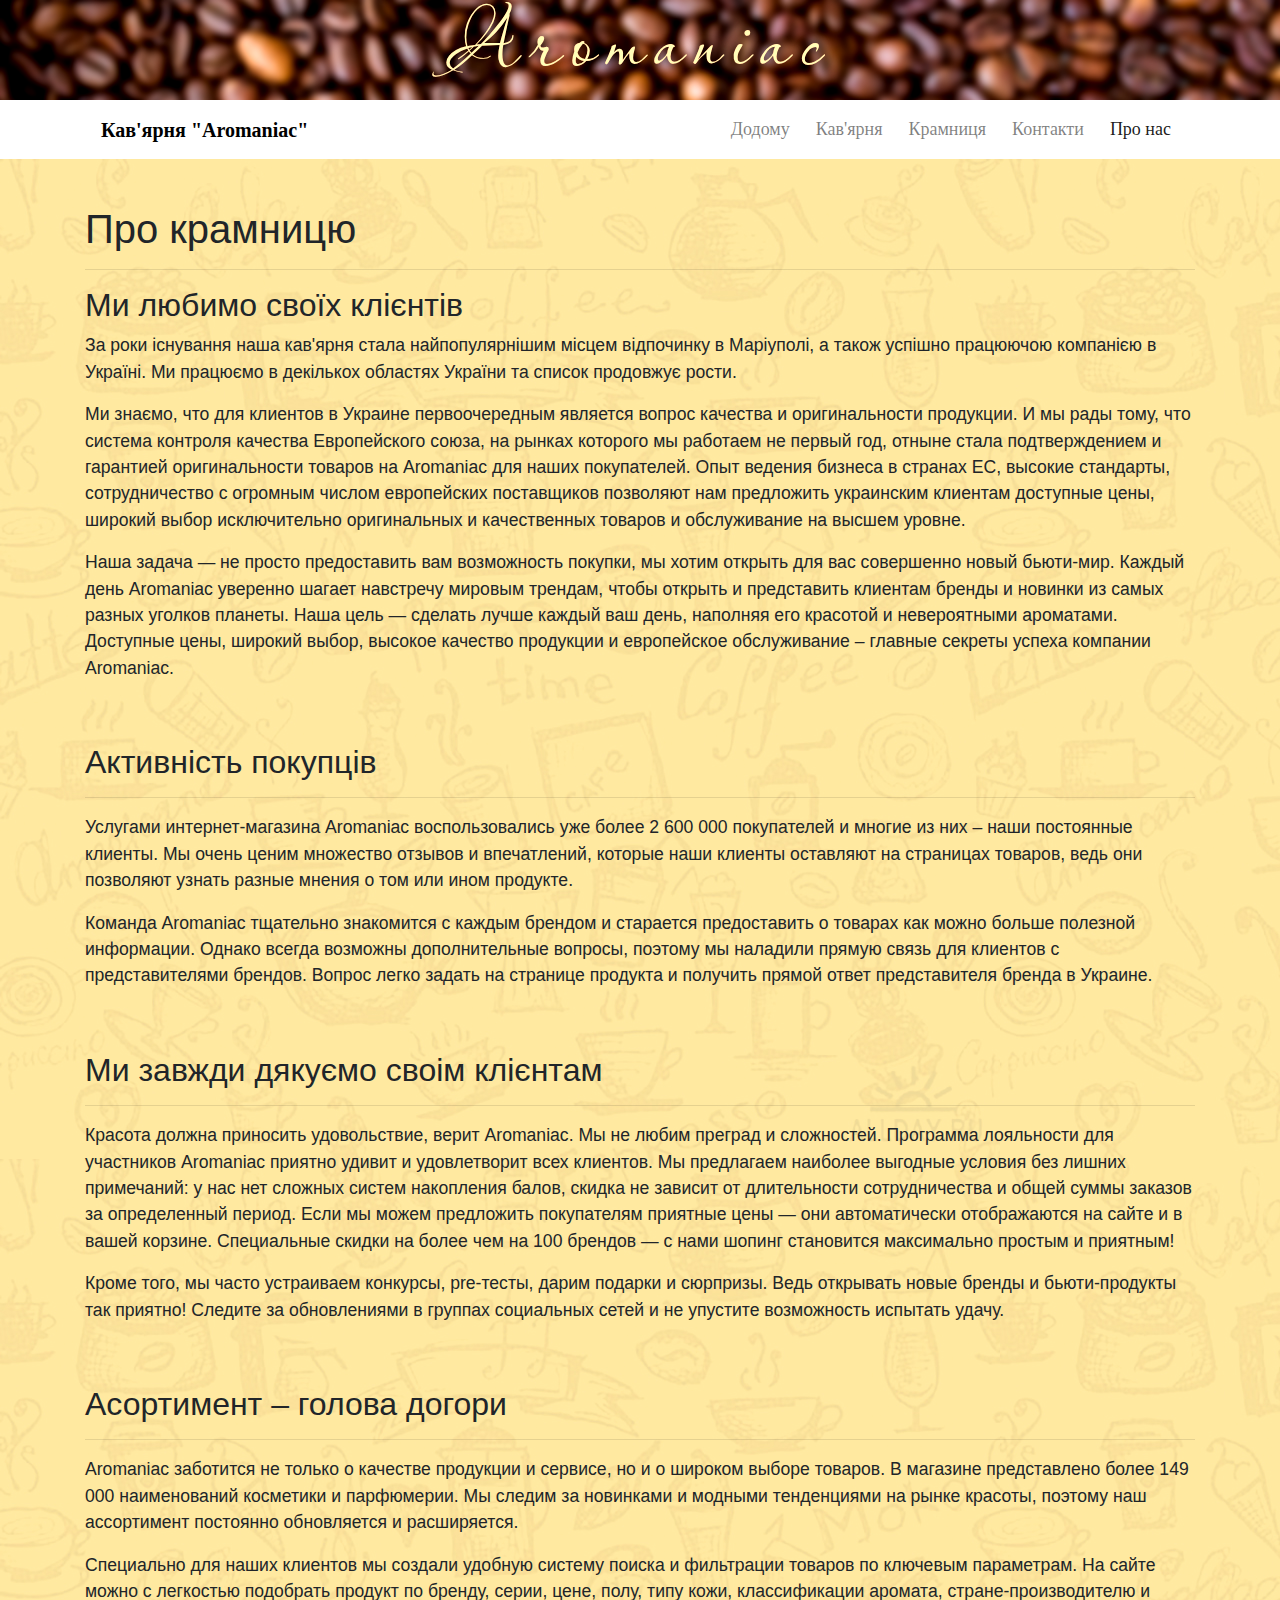
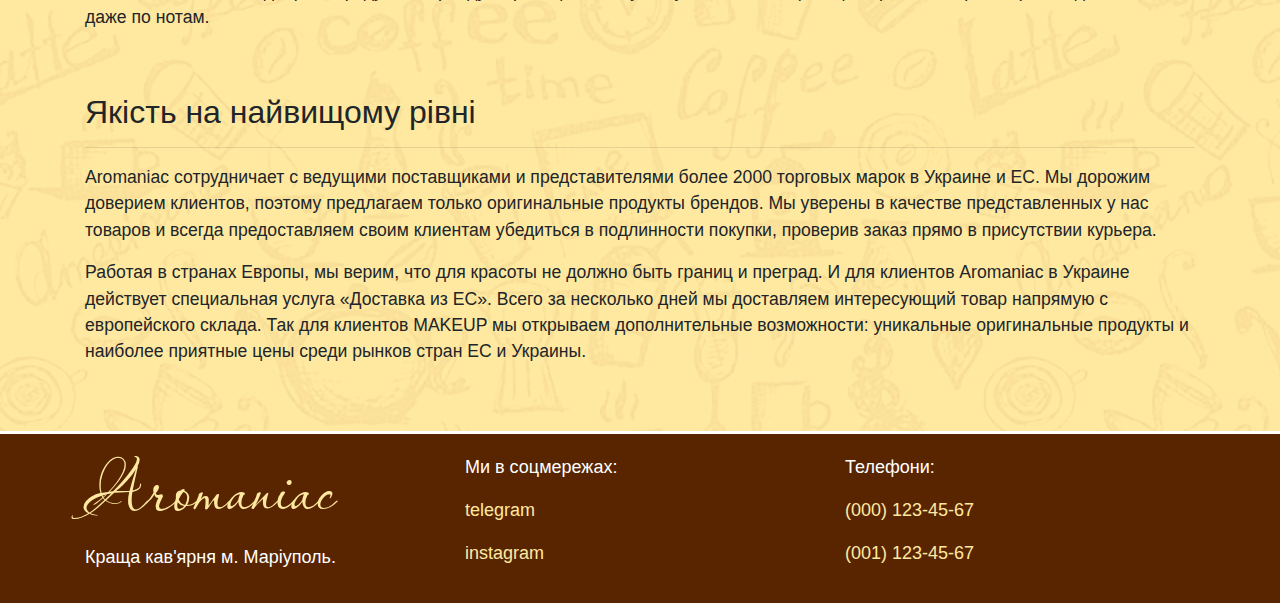
<file: about.html>
<!doctype html>

<html>
<head>
    <title>Про нас</title>
    <link rel="shortcut icon" href="imgs/favicon.png" type="image/png">
    <link rel="stylesheet" href="https://stackpath.bootstrapcdn.com/bootstrap/4.4.1/css/bootstrap.min.css" integrity="sha384-Vkoo8x4CGsO3+Hhxv8T/Q5PaXtkKtu6ug5TOeNV6gBiFeWPGFN9MuhOf23Q9Ifjh" crossorigin="anonymous">
    <link rel="stylesheet" href="style.css">
    <link rel="stylesheet" href="preloader.css">
    <meta charset="utf-8">
    <meta name="viewport" content="width=device-width, initial-scale=1.0">
</head>

<body>

<!-- Прелоадер -->
<div class="preloader">
    <div class="preloader__row">
        <div class="preloader__item"></div>
        <div class="preloader__item"></div>
    </div>
</div>

<!-- кнопка вверх -->
<a id="buttonup"></a>

<header class="header">
    <div class="logo">Aromaniac</div>
        
    <div class="container">
        <div class="row">
            <div class="col-12">

                <div class="main">
                    <nav class="navbar navbar-expand-lg navbar-light">
                        <a class="brandinmenu" href="index.html">
                            Кав'ярня "Aromaniac"
                        </a>
                        <button class="navbar-toggler" type="button" data-toggle="collapse" data-target="#navbarText" aria-controls="navbarSupportedContent" aria-expanded="false" aria-label="Toggle navigation">
                            <span class="navbar-toggler-icon"></span>
                        </button>
                        <div class="collapse navbar-collapse" id="navbarText">
                            <ul class="navbar-nav ml-auto">
                                <li class="nav-item">
                                    <a class="nav-link" href="index.html">Додому</a>
                                </li>
                                <li class="nav-item">
                                    <a class="nav-link" href="coffeeshop.html">Кав'ярня</a>
                                </li>
                                <li class="nav-item">
                                    <a class="nav-link" href="sweetshop.html">Крамниця</a>
                                </li>
                                <li class="nav-item">
                                    <a class="nav-link" href="contacts.html">Контакти</a>
                                </li>
                                <li class="nav-item active">
                                    <a class="nav-link" href="#">Про нас<span class="sr-only">(current)</span></a>
                                </li>
                            </ul>
                        </div>
                    </nav>

                </div>
            </div>
        </div>
    </div> 
</header>


<div class="wrapper">
    <div class="container">
        <div class="row">
            <div class="col-12">
                <p class="contacts_space"></p>
                <h1>Про крамницю</h1>
                <hr>
                <h2>Ми любимо своїх клієнтів</h2>

                <p class="about">За роки існування наша кав'ярня стала найпопулярнішим місцем відпочинку в Маріуполі,
                    а також успішно працюючою компанією в Україні. Ми працюємо в декількох областях України та список продовжує рости.</p>
                <p class="about">Ми знаємо, что для клиентов в Украине первоочередным является вопрос качества и оригинальности продукции.
                    И мы рады тому, что система контроля качества Европейского союза, на рынках которого мы работаем не первый год,
                    отныне стала подтверждением и гарантией оригинальности товаров на Aromaniac для наших покупателей.
                    Опыт ведения бизнеса в странах ЕС, высокие стандарты, сотрудничество с огромным числом европейских поставщиков
                    позволяют нам предложить украинским клиентам доступные цены, широкий выбор исключительно оригинальных и
                    качественных товаров и обслуживание на высшем уровне.</p>
                <p class="about">Наша задача — не просто предоставить вам возможность покупки, мы хотим открыть для вас совершенно новый бьюти-мир.
                    Каждый день Aromaniac уверенно шагает навстречу мировым трендам, чтобы открыть и представить клиентам бренды и новинки
                    из самых разных уголков планеты. Наша цель — сделать лучше каждый ваш день, наполняя его красотой и невероятными ароматами.
                    Доступные цены, широкий выбор, высокое качество продукции и европейское обслуживание – главные секреты успеха компании Aromaniac.

                <p class="contacts_space"></p>
                <h2>Активність покупців</h2>
                <hr>
                <p class="about">Услугами интернет-магазина Aromaniac воспользовались уже более 2 600 000 покупателей и многие из них – наши постоянные клиенты.
                    Мы очень ценим множество отзывов и впечатлений, которые наши клиенты оставляют на страницах товаров, ведь они позволяют узнать
                    разные мнения о том или ином продукте.</p>
                <p class="about">Команда Aromaniac тщательно знакомится с каждым брендом и старается предоставить о товарах как можно больше полезной информации.
                    Однако всегда возможны дополнительные вопросы, поэтому мы наладили прямую связь для клиентов с представителями брендов.
                    Вопрос легко задать на странице продукта и получить прямой ответ представителя бренда в Украине.</p>

                <p class="contacts_space"></p>
                <h2>Ми завжди дякуємо своім клієнтам</h2>
                <hr>
                <p class="about">Красота должна приносить удовольствие, верит Aromaniac. Мы не любим преград и сложностей.
                    Программа лояльности для участников Aromaniac приятно удивит и удовлетворит всех клиентов.
                    Мы предлагаем наиболее выгодные условия без лишних примечаний: у нас нет сложных систем накопления балов,
                    скидка не зависит от длительности сотрудничества и общей суммы заказов за определенный период.
                    Если мы можем предложить покупателям приятные цены — они автоматически отображаются на сайте и в вашей корзине.
                    Специальные скидки на более чем на 100 брендов — с нами шопинг становится максимально простым и приятным!</p>
                <p class="about">Кроме того, мы часто устраиваем конкурсы, pre-тесты, дарим подарки и сюрпризы. Ведь открывать новые бренды и бьюти-продукты так приятно!
                    Следите за обновлениями в группах социальных сетей и не упустите возможность испытать удачу.</p>


                <p class="contacts_space"></p>
                <h2>Асортимент – голова догори</h2>
                <hr>
                <p class="about">Aromaniac заботится не только о качестве продукции и сервисе, но и о широком выборе товаров. В магазине представлено
                    более 149 000 наименований косметики и парфюмерии. Мы следим за новинками и модными тенденциями на рынке красоты,
                    поэтому наш ассортимент постоянно обновляется и расширяется.</p>
                <p class="about">Специально для наших клиентов мы создали удобную систему поиска и фильтрации товаров по ключевым параметрам.
                    На сайте можно с легкостью подобрать продукт по бренду, серии, цене, полу, типу кожи, классификации аромата,
                    стране-производителю и даже по нотам.</p>
                
                <p class="contacts_space"></p>
                <h2>Якість на найвищому рівні</h2>
                <hr>
                <p class="about">Aromaniac сотрудничает с ведущими поставщиками и представителями более 2000 торговых марок в Украине и ЕС.
                    Мы дорожим доверием клиентов, поэтому предлагаем только оригинальные продукты брендов.
                    Мы уверены в качестве представленных у нас товаров и всегда предоставляем своим клиентам убедиться в подлинности покупки,
                    проверив заказ прямо в присутствии курьера.</p>
                <p class="about">Работая в странах Европы, мы верим, что для красоты не должно быть границ и преград. И для клиентов Aromaniac в Украине действует
                    специальная услуга «Доставка из ЕС». Всего за несколько дней мы доставляем интересующий товар напрямую с европейского склада.
                    Так для клиентов MAKЕUP мы открываем дополнительные возможности:
                    уникальные оригинальные продукты и наиболее приятные цены среди рынков стран ЕС и Украины.</p>
            </div>
        </div>
    </div>
</div>



<footer class="footer">
    <div class="container">
        <div class="row">
            <div class="col-md-4">
                <p class="footerlogo">Aromaniac</p>
                <span>Краща кав'ярня м. Маріуполь.</span>
            </div>
            <div class="col-md-4">
                <p>Ми в соцмережах:</p>
                <p><a href="https://telegram.org" target="_blank">telegram</a></p>
                <p><a href="https://www.instagram.com/?hl=ru" target="_blank">instagram</a></p>
            </div>
            <div class="col-md-4">
                <p>Телефони:</p>
                <p><a href="tel:0001234567">(000) 123-45-67</a></p>
                <p><a href="tel:0011234567">(001) 123-45-67</a></p>
            </div>
        </div>
    </div>
</footer>

<!-- script area -->
<script src="https://code.jquery.com/jquery-3.4.1.js" integrity="sha256-WpOohJOqMqqyKL9FccASB9O0KwACQJpFTUBLTYOVvVU=" crossorigin="anonymous"></script>
<script src="https://cdn.jsdelivr.net/npm/popper.js@1.16.0/dist/umd/popper.min.js" integrity="sha384-Q6E9RHvbIyZFJoft+2mJbHaEWldlvI9IOYy5n3zV9zzTtmI3UksdQRVvoxMfooAo" crossorigin="anonymous"></script>
<script src="https://stackpath.bootstrapcdn.com/bootstrap/4.4.1/js/bootstrap.min.js" integrity="sha384-wfSDF2E50Y2D1uUdj0O3uMBJnjuUD4Ih7YwaYd1iqfktj0Uod8GCExl3Og8ifwB6" crossorigin="anonymous"></script>
<script src="js/pre-n-up.js"></script>

</body>
</html>
</file>
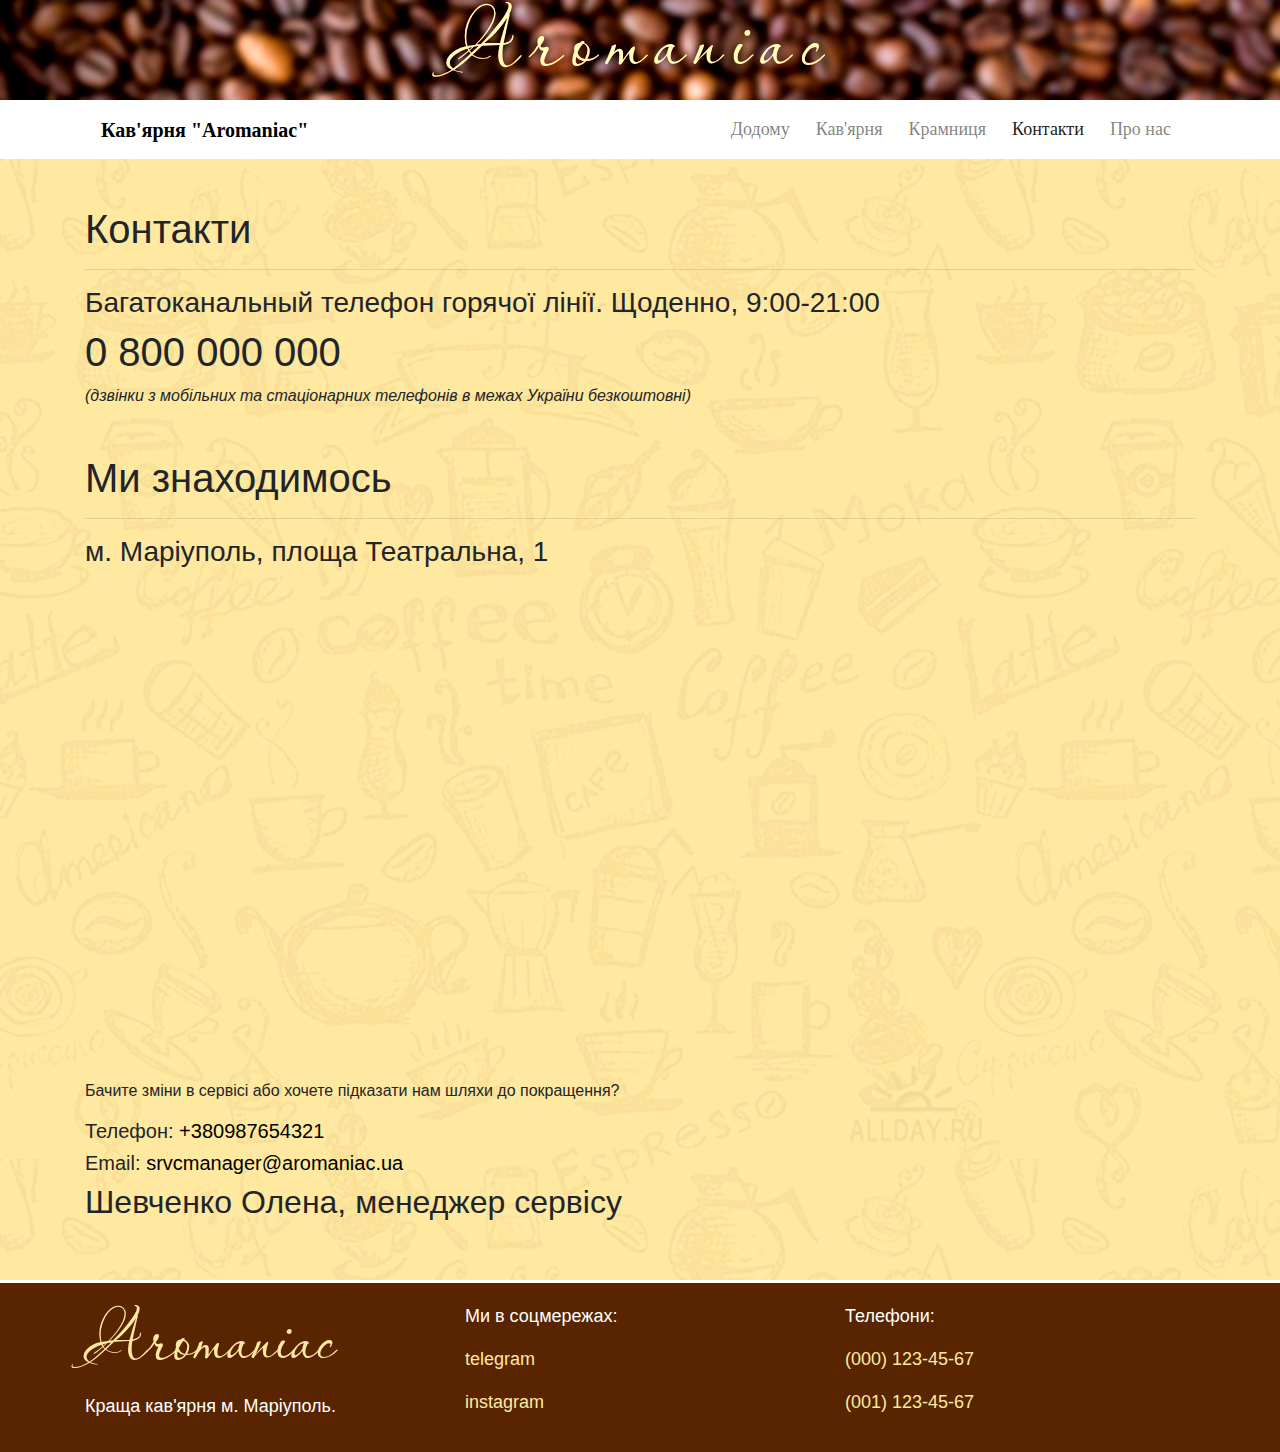
<file: contacts.html>
<!doctype html>

<html>
<head>
    <title>Aromaniac</title>
    <link rel="shortcut icon" href="imgs/favicon.png" type="image/png">
    <link rel="stylesheet" href="https://stackpath.bootstrapcdn.com/bootstrap/4.4.1/css/bootstrap.min.css" integrity="sha384-Vkoo8x4CGsO3+Hhxv8T/Q5PaXtkKtu6ug5TOeNV6gBiFeWPGFN9MuhOf23Q9Ifjh" crossorigin="anonymous">
    <link rel="stylesheet" href="style.css">
    <link rel="stylesheet" href="preloader.css">
    <meta charset="utf-8">
    <meta name="viewport" content="width=device-width, initial-scale=1.0">
    <script src = "https://ajax.googleapis.com/ajax/libs/jquery/3.1.0/jquery.min.js"></script>
</head>

<body>

<!-- Прелоадер -->
<div class="preloader">
    <div class="preloader__row">
        <div class="preloader__item"></div>
        <div class="preloader__item"></div>
    </div>
</div>

<!-- кнопка вверх -->
<a id="buttonup"></a>

<header class="header">
    <div class="logo">Aromaniac</div>
        
    <div class="container">
        <div class="row">
            <div class="col-12">

                <div class="main">
                    <nav class="navbar navbar-expand-lg navbar-light">
                        <a class="brandinmenu" href="index.html">
                            Кав'ярня "Aromaniac"
                        </a>
                        <button class="navbar-toggler" type="button" data-toggle="collapse" data-target="#navbarText" aria-controls="navbarSupportedContent" aria-expanded="false" aria-label="Toggle navigation">
                            <span class="navbar-toggler-icon"></span>
                        </button>
                        <div class="collapse navbar-collapse" id="navbarText">
                            <ul class="navbar-nav ml-auto">
                                <li class="nav-item">
                                    <a class="nav-link" href="index.html">Додому</a>
                                </li>
                                <li class="nav-item">
                                    <a class="nav-link" href="coffeeshop.html">Кав'ярня</a>
                                </li>
                                <li class="nav-item">
                                    <a class="nav-link" href="sweetshop.html">Крамниця</a>
                                </li>
                                <li class="nav-item active">
                                    <a class="nav-link" href="#">Контакти<span class="sr-only">(current)</span></a>
                                </li>
                                <li class="nav-item">
                                    <a class="nav-link" href="about.html">Про нас</a>
                                </li>
                            </ul>
                        </div>
                    </nav>

                </div>
            </div>
        </div>
    </div> 
</header>


<div class="wrapper">
    <div class="container">
        <div class="row">
            <div class="col-12">
                <p class="contacts_space"></p>
                <h1>Контакти</h1>
                <hr>
                <h3>Багатоканальный телефон горячої лінії. Щоденно, 9:00-21:00</h3>
                <h1>0 800 000 000</h1>
                <i>(дзвінки з мобільних та стаціонарних телефонів в межах України безкоштовні)</i>
            </div>
            <div class="col-12">
                <p class="contacts_space"></p>
                <h1>Ми знаходимось</h1>
                <hr>
                <h3>м. Маріуполь, площа Театральна, 1</h3>
                <iframe src="https://www.google.com/maps/embed?pb=!1m18!1m12!1m3!1d9136.198789831064!2d37.54419313363717!3d47.09498994772213!2m3!1f0!2f0!3f0!3m2!1i1024!2i768!4f13.1!3m3!1m2!1s0x40e6e465b5be3bd9%3A0x6cfd724bfc48db9b!2z0KLQtdCw0YLRgNCw0LvRjNC90LDRjyDQv9C7Liwg0JzQsNGA0LjRg9C_0L7Qu9GMLCDQlNC-0L3QtdGG0LrQsNGPINC-0LHQu9Cw0YHRgtGMLCA4NzUwMA!5e0!3m2!1sru!2sua!4v1583244664191!5m2!1sru!2sua" width="100%" height="450" frameborder="0" style="border:0;" allowfullscreen=""></iframe>

            </div>
            <div class="col-12 margin-top-20">
                <p class="contacts_space"></p>
                <p>Бачите зміни в сервісі або хочете підказати нам шляхи до покращення?</p>
                <h5>Телефон: <a href="tel:0987654321" class="contactlinks">+380987654321</a></h5>
                <h5>Email: <a href="mailto:srvcmanager@aromaniac.ua"  class="contactlinks">srvcmanager@aromaniac.ua</a></h5>
                <h2>Шевченко Олена, менеджер сервісу</h2>                
            </div>
        </div>
    </div>
</div>



<footer class="footer">
    <div class="container">
        <div class="row">
            <div class="col-md-4">
                <p class="footerlogo">Aromaniac</p>
                <span>Краща кав'ярня м. Маріуполь.</span>
            </div>
            <div class="col-md-4">
                <p>Ми в соцмережах:</p>
                <p><a href="https://telegram.org" target="_blank">telegram</a></p>
                <p><a href="https://www.instagram.com/?hl=ru" target="_blank">instagram</a></p>
            </div>
            <div class="col-md-4">
                <p>Телефони:</p>
                <p><a href="tel:0001234567">(000) 123-45-67</a></p>
                <p><a href="tel:0011234567">(001) 123-45-67</a></p>
            </div>
        </div>
    </div>
</footer>

<!-- script area -->
<script src="https://code.jquery.com/jquery-3.4.1.js" integrity="sha256-WpOohJOqMqqyKL9FccASB9O0KwACQJpFTUBLTYOVvVU=" crossorigin="anonymous"></script>
<script src="https://cdn.jsdelivr.net/npm/popper.js@1.16.0/dist/umd/popper.min.js" integrity="sha384-Q6E9RHvbIyZFJoft+2mJbHaEWldlvI9IOYy5n3zV9zzTtmI3UksdQRVvoxMfooAo" crossorigin="anonymous"></script>
<script src="https://stackpath.bootstrapcdn.com/bootstrap/4.4.1/js/bootstrap.min.js" integrity="sha384-wfSDF2E50Y2D1uUdj0O3uMBJnjuUD4Ih7YwaYd1iqfktj0Uod8GCExl3Og8ifwB6" crossorigin="anonymous"></script>
<script src="js/pre-n-up.js"></script>

</body>
</html>
</file>
<file: style.css>
/* fonts */
@font-face {
	font-family: 'Aquarelle';
	font-style: normal;
	src: local('Aquarelle'), local('Aquarelle-Regular'),
		url(fonts/aquarelle.woff) format('woff'), url(fonts/aquarelle.ttf) format('truetype');
}



@media screen and (min-width: 768px) {
	#hideforlargescreen {
		display: none;
	}
	#showforlargescreen {
		display: initial;
	}
}
@media screen and (max-width: 768px) {
	.logo {
		display: none;
	}
	#hideforlargescreen {
		display: initial;
	}
	#showforlargescreen {
		display: none;
	}


}

@media screen and (max-width: 576px) {

}




body {
	/* background-color: #ffe9a1; */
	padding: 0 0px;
}

.wrapper {
	background: url("imgs/bgwrapper.jpg");
	padding-bottom: 50px;
}

.header {
	background-color: #ffffff;
	width: 100%;
	z-index: 1;
}

.logo {
	height: 100px;
	background: url("imgs/logobg.png") no-repeat;
	background-size: cover;
	font-family: 'Aquarelle', Arial;
	font-size: 70px;
	text-align: center;
	color: white;
	transition: 100ms ease-in-out;
}

.logo:hover{
	text-shadow: 0px 0px 10px #000000;
	color: #ffe2ac;
	letter-spacing: 10px;
	transition: 1s ease-in-out;
	background-color: #000000;
	filter: contrast(130%);
}

.brandinmenu {
	color: #000000;
	font-family: 'calibri', times;
	font-size: 20px;
	font-weight: bold;
	text-decoration: none;
	transition: all 150ms ease-in-out;
}

.brandinmenu:hover {
	color: #582500;
	text-decoration: none;
	transition: all 150ms ease-in-out;
	/* transform: scale(1.2); */
}

.nav-link {
	font-family: 'calibri', times;
	font-size: 18px;
	margin-left: 10px;
}

.slogan {
	color: #ff0000;
	padding-top: 40px;
	padding-bottom: 30px;
	font-size: 30px;
	text-align: center;
}

.slogan span {
	font-family: 'Aquarelle', Arial;
	font-size: 70px;
	font-size: 1.5em;
}


.homephotos {
	margin: 10px 10px;
	text-align: center;
	/* height: 300px; */
}

.homephotos img{
	width: 100%;
	border: 5px solid #fff;
	border-radius: 3px;
	transition: all 300ms ease-in-out;
}

.homephotos img:hover {
	transform: scale(1.1) rotate(-3deg);
	filter: contrast(120%);
	box-shadow: 0px 5px 3px #555555;
	transition: all 300ms ease-in-out;
}

.homephotosinfo {
	font-size: 18px;
}

/* contacts */
.contacts_space{
	padding: 15px;

}

.contactlinks {
	text-decoration: none;
	color: black;
}

.contactlinks:hover {
	text-decoration: none;
	color: #582500;
}

/* coffee shop */
.content{
	padding-top: 20px;
}

.list-group a {
	margin-bottom: 10px;
	color: #000;
	text-decoration: none;
	font-size: 14px;
	font-weight: 500;
}


.product {
	background: #fff none repeat scroll 0 0;
	border: 1px solid #c0c0c0;
	height: 390px;
	overflow: hidden;
	padding: 0px 0px;
	position: relative;
	text-align: center;
	transition: all 0.5s ease 0s;
	margin-bottom: 20px;
}

@media screen and (max-width: 575px) {
	.product {
		max-width: 250px;
		/* left: 15%; */
		text-align: center;
	}

}

.product:hover {
	box-shadow: 0 0 16px rgba(0, 0, 0, 0.8);
}

.product-img {
	top: 100px;
	height: 200px;
}

.product-title {
	margin-top: 20px;
}
.product-title a {
	color: #000000;
	transition: 500ms ease-in-out;

	font-weight: bold;
	font-size: 18px;
	text-transform: uppercase;
	padding-top: 120px;
}

.product-title:hover a {
	color: #582500;
	transition: 100ms ease-in-out;
	text-decoration: none;
	cursor: default;
}


.product-desc {
	top: 280px;
	left: 0;
	position: absolute;
	width: 100%;
	font-size: 16px;
	font-weight: 500;
	stroke-width: 1px white;
}


.product-price {
	bottom: 15px;
	left: 0;
	position: absolute;
	width: 100%;
	color: #d51e08;
	font-size: 18px;
	font-weight: 500;
}

/* --- about --- */
.about {
	font-size: 1.1em;
}
/* --- footer --- */

.footer {
	border-top: white 3px solid;
	background-color: #582500;
	color: white;
	font-size: 18px;
	padding: 20px;
	padding-bottom: -20px;
}


.footerlogo {
	font-family: 'Aquarelle', Arial;
	color: #ffe9a1;
	font-size: 60px;
	margin: 0 0;
}

.footer a {
	color: #ffe9a1;
	text-decoration: none;	
}

.footer a:hover {
	color: #ffffff;
	transition: 250ms ease-in-out;
	}
</file>
<file: preloader.css>
/* style for preloader */

.preloader {
    position: fixed;
    left: 0;
    top: 0;
    right: 0;
    bottom: 0;
    background: #ffe9a1;
    z-index: 111;
}

.preloader__row {
    position: relative;
    top: 50%;
    left: 50%;
    width: 70px;
    height: 70px;
    margin-top: -35px;
    margin-left: -35px;
    text-align: center;
    animation: preloader-rotate 2s infinite linear;
}

.preloader__item {
    position: absolute;
    display: inline-block;
    top: 0;
    background-color: #582500;
    border-radius: 100%;
    width: 35px;
    height: 35px;
    animation: preloader-bounce 2s infinite ease-in-out;
}

.preloader__item:last-child {
    top: auto;
    bottom: 0;
    animation-delay: -1s;
}

@keyframes preloader-rotate {
    100% {
        transform: rotate(360deg);
    }
}

@keyframes preloader-bounce {
    0%,
    100% {
        transform: scale(0);
    }
    50% {
        transform: scale(1);
    }
}

.loaded_hiding .preloader {
    transition: 0.3s opacity;
    opacity: 0;
}

.loaded .preloader {
    display: none;
}


/* style for button up */

#buttonup {
    display: inline-block;
    background-color: #ffffff;
    width: 50px;
    height: 50px;
    text-align: center;
    border-radius: 25px;
    position: fixed;
    bottom: 30px;
    right: 30px;
    transition: background-color .3s, 
    opacity .5s, visibility .5s;
    opacity: 0;
    visibility: hidden;
    z-index: 1000;
}

#buttonup::after {
    content: "^";
    font-family: 'Courier New', Courier, monospace;
    font-weight: bold;
    font-style: normal;
    font-size: 3em;
    line-height: 67px;
    color: #582500;
}
#buttonup:hover {
    cursor: pointer;
    background-color: #aaaaaa;
}
#buttonup:active {
    background-color: #555555;
}
#buttonup.show {
    opacity: 1;
    visibility: visible;
}
</file>
